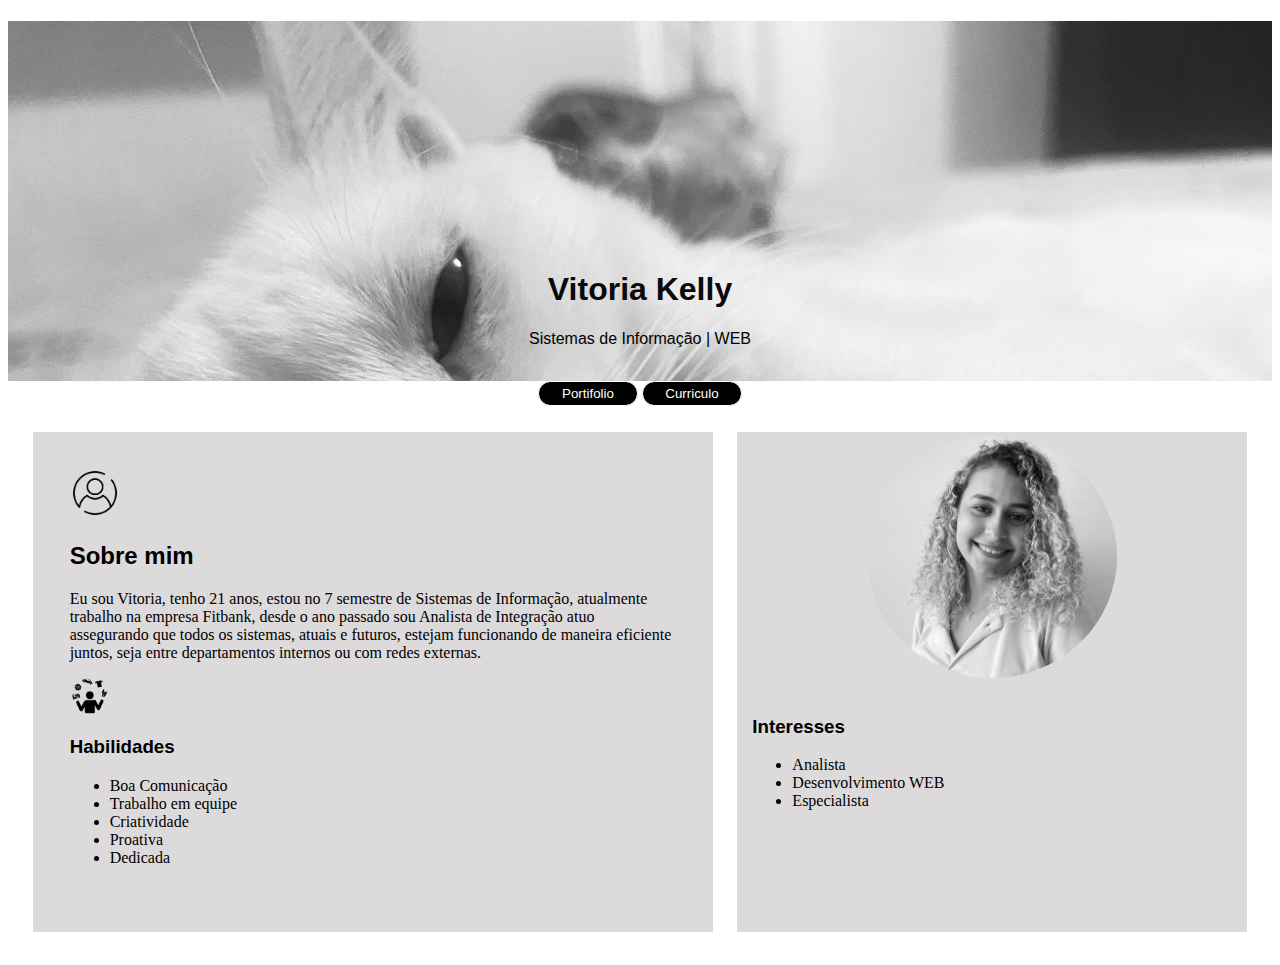
<file: index.html>
<!DOCTYPE html>
<html lang="en">

<head>
    <meta charset="UTF-8">
    <meta name="viewport" content="width=device-width, initial-scale=1.0">
    <title>Home</title>
    <link href="./styles/Home.css " rel="stylesheet" />
    <link rel="stylesheet" href="https://cdnjs.cloudflare.com/ajax/libs/font-awesome/4.7.0/css/font-awesome.min.css">
</head>

<body>
    <header class="header">
        <div class="container">
            <h1 class="title">Vitoria Kelly</h1>
            <p class="subtitle">Sistemas de Informação | WEB</p>
        </div>
    </header>
    <div class="div-buttons">
        <a href='./pages/Portifolio.html'><button class="buttons">Portifolio</button></a>
        <a href='./pages/Curriculo.html'><button class="buttons">Curriculo</button></a>
    </div>
    <div class="content">
        <div class="menu-sobre-mim">
            <img src="./assents/PerfilHome.png" width="50">
            <h2 class="section-title">Sobre mim</h2>
            <p> Eu sou Vitoria, tenho 21 anos, estou no 7 semestre de Sistemas de Informação, atualmente trabalho na
                empresa Fitbank, desde o ano passado sou Analista de Integração atuo assegurando que todos os sistemas,
                atuais e futuros, estejam funcionando de maneira eficiente juntos, seja entre departamentos internos ou
                com redes externas.
            </p>
            <img src="./assents/hobbies-removebg-preview.png" width="40">
            <h3 class="section-title">Habilidades</h3>
            <ul>
                <li>Boa Comunicação</li>
                <li>Trabalho em equipe</li>
                <li>Criatividade</li>
                <li>Proativa</li>
                <li>Dedicada</li>
            </ul>
        </div>
        <div class="profile">
            <div class="photo">
                <img src="./assents/euzinha.jpg" class="photo-profile">
            </div>
            <div class="interests">
                <h3 class="section-title">Interesses</h3>
                <ul>
                    <li>Analista </li>
                    <li>Desenvolvimento WEB</li>
                    <li>Especialista </li>
                </ul>
            </div>
        </div>
    </div>
</body>

</html>
</file>
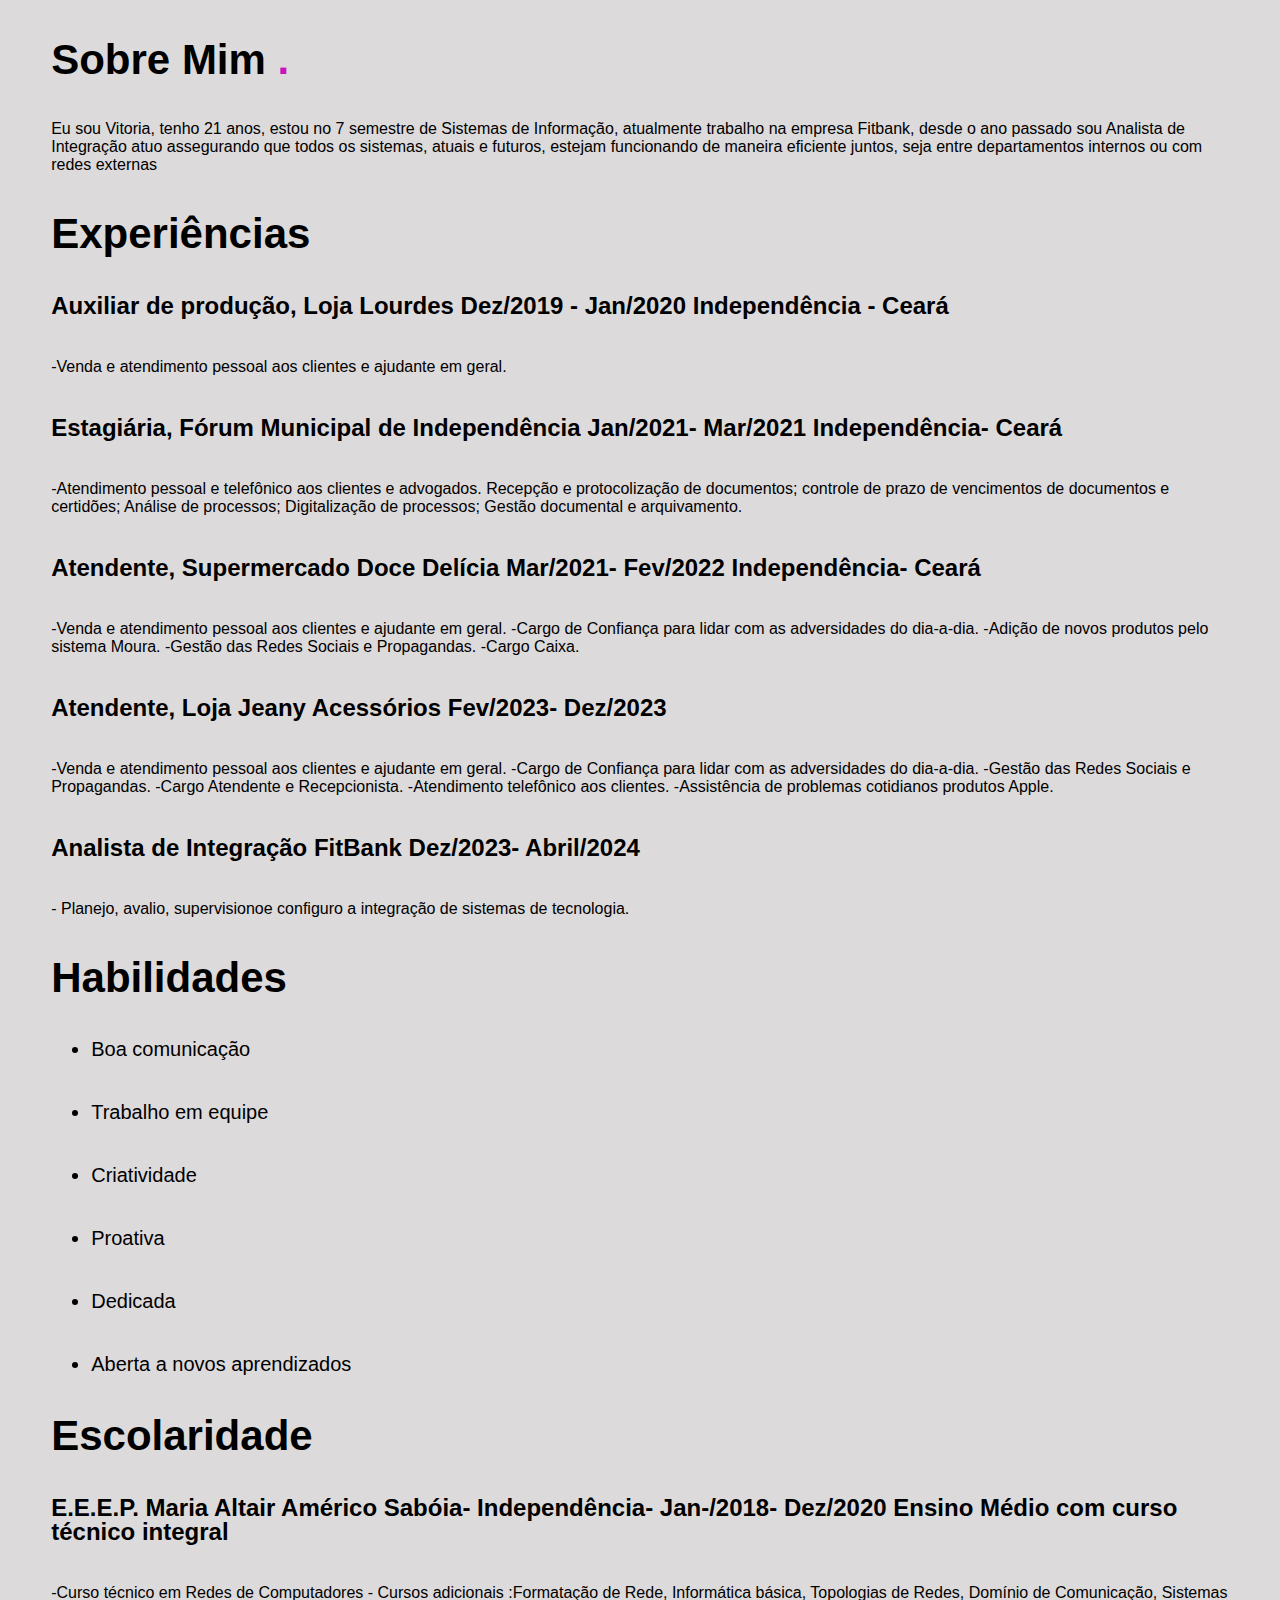
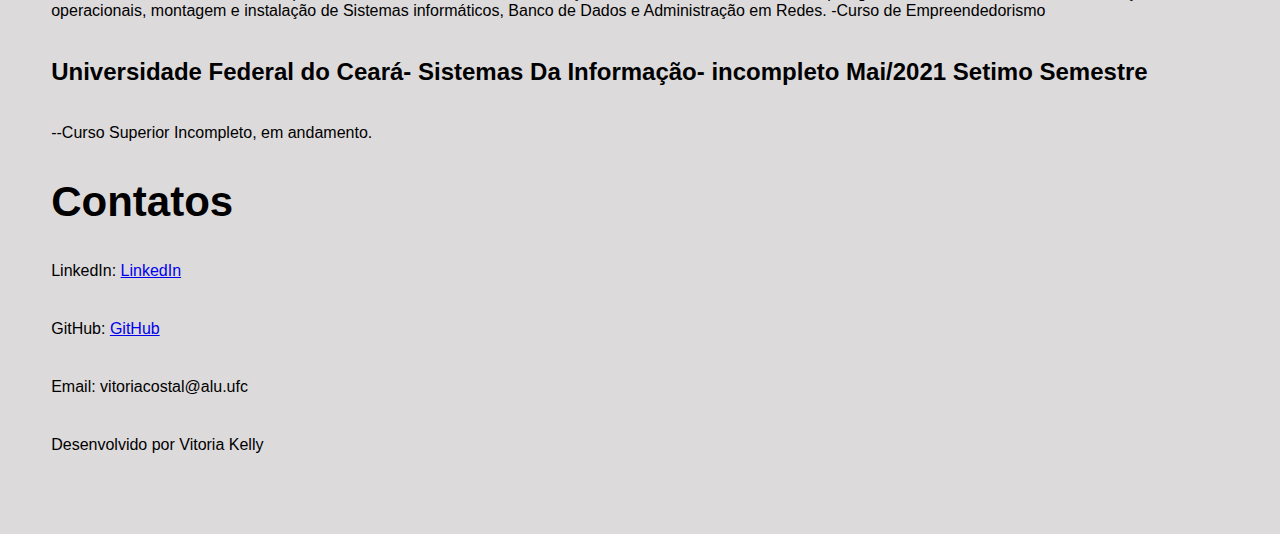
<file: pages/Curriculo.html>
<!DOCTYPE html>
<html lang="en">

<head>
    <meta charset="UTF-8">
    <meta name="viewport" content="width=device-width, initial-scale=1.0">
    <link rel="stylesheet" href="../styles/Curriculo.css">
    <title>Curriculo</title>
</head>

<body>
    <main>
        <section class="top-site">
            <div class="interface">
                <div class="flex">
                    <div class="text">
                        <h1>Sobre Mim <span>.</span></h1>
                        <p>Eu sou Vitoria, tenho 21 anos, estou no 7 semestre de Sistemas de Informação, atualmente
                            trabalho na empresa Fitbank, desde o ano passado sou Analista de Integração atuo assegurando
                            que todos os sistemas, atuais e futuros, estejam funcionando de maneira eficiente juntos,
                            seja entre departamentos internos ou com redes externas</p>
                    </div>
                </div>
                <div class="text">
                    <h2>Experiências</h2>
                    <h4>Auxiliar de produção, Loja Lourdes Dez/2019 - Jan/2020 Independência - Ceará </h4>
                    <p> -Venda e atendimento pessoal aos clientes e ajudante em geral.</p>

                    <h4>Estagiária, Fórum Municipal de Independência Jan/2021- Mar/2021
                        Independência- Ceará</h4>

                    <p>-Atendimento pessoal e telefônico aos clientes e advogados.
                        Recepção e protocolização de documentos;
                        controle de prazo de vencimentos de documentos e certidões;
                        Análise de processos;
                        Digitalização de processos;
                        Gestão documental e arquivamento.</p>
                    <h4> Atendente, Supermercado Doce Delícia Mar/2021- Fev/2022
                        Independência- Ceará</h4>

                    <p> -Venda e atendimento pessoal aos clientes e ajudante em geral.
                        -Cargo de Confiança para lidar com as adversidades do dia-a-dia.
                        -Adição de novos produtos pelo sistema Moura.
                        -Gestão das Redes Sociais e Propagandas.
                        -Cargo Caixa.</p>

                    <h4>
                        Atendente, Loja Jeany Acessórios Fev/2023- Dez/2023</h4>

                    <p> -Venda e atendimento pessoal aos clientes e ajudante em geral.
                        -Cargo de Confiança para lidar com as adversidades do dia-a-dia.
                        -Gestão das Redes Sociais e Propagandas.
                        -Cargo Atendente e Recepcionista.
                        -Atendimento telefônico aos clientes.
                        -Assistência de problemas cotidianos produtos Apple. </p>
                    <h4>Analista de Integração FitBank Dez/2023- Abril/2024</h4>
                    <p> - Planejo, avalio, supervisionoe configuro a integração de sistemas de tecnologia.</p>
                </div>
                <div class="text">
                    <h2>Habilidades</h2>
                    <ul>
                        <li>Boa comunicação</li>
                        <li>Trabalho em equipe</li>
                        <li>Criatividade</li>
                        <li>Proativa</li>
                        <li>Dedicada</li>
                        <li>Aberta a novos aprendizados</li>

                    </ul>
                </div>
                <div class="text">
                    <h2>Escolaridade</h2>
                    <h4>E.E.E.P. Maria Altair Américo Sabóia- Independência- Jan-/2018- Dez/2020
                        Ensino Médio com curso técnico integral
                    </h4>

                    <p>-Curso técnico em Redes de Computadores
                        - Cursos adicionais :Formatação de Rede, Informática básica, Topologias de Redes, Domínio de
                        Comunicação, Sistemas operacionais, montagem e instalação de Sistemas informáticos, Banco de
                        Dados e Administração em Redes.
                        -Curso de Empreendedorismo
                    </p>

                    <h4>Universidade Federal do Ceará- Sistemas Da Informação- incompleto Mai/2021
                        Setimo Semestre

                    </h4>

                    <p>--Curso Superior Incompleto, em andamento.


                    </p>
                </div>
                <div class="text">
                    <h2>Contatos</h2>
                    <p>LinkedIn: <a href="https://www.linkedin.com/in/vitoria-kelly-18928b208/" target="_blank"
                            class="button">LinkedIn</a></p>
                    <p>GitHub: <a href="https://github.com/vitoriakelly" target="_blank" class="button">GitHub</a></p>
                    <p>Email: vitoriacostal@alu.ufc </p>
                    <p>Desenvolvido por Vitoria Kelly</p>
                </div>
            </div>
        </section>
    </main>
</body>

</html>
</file>
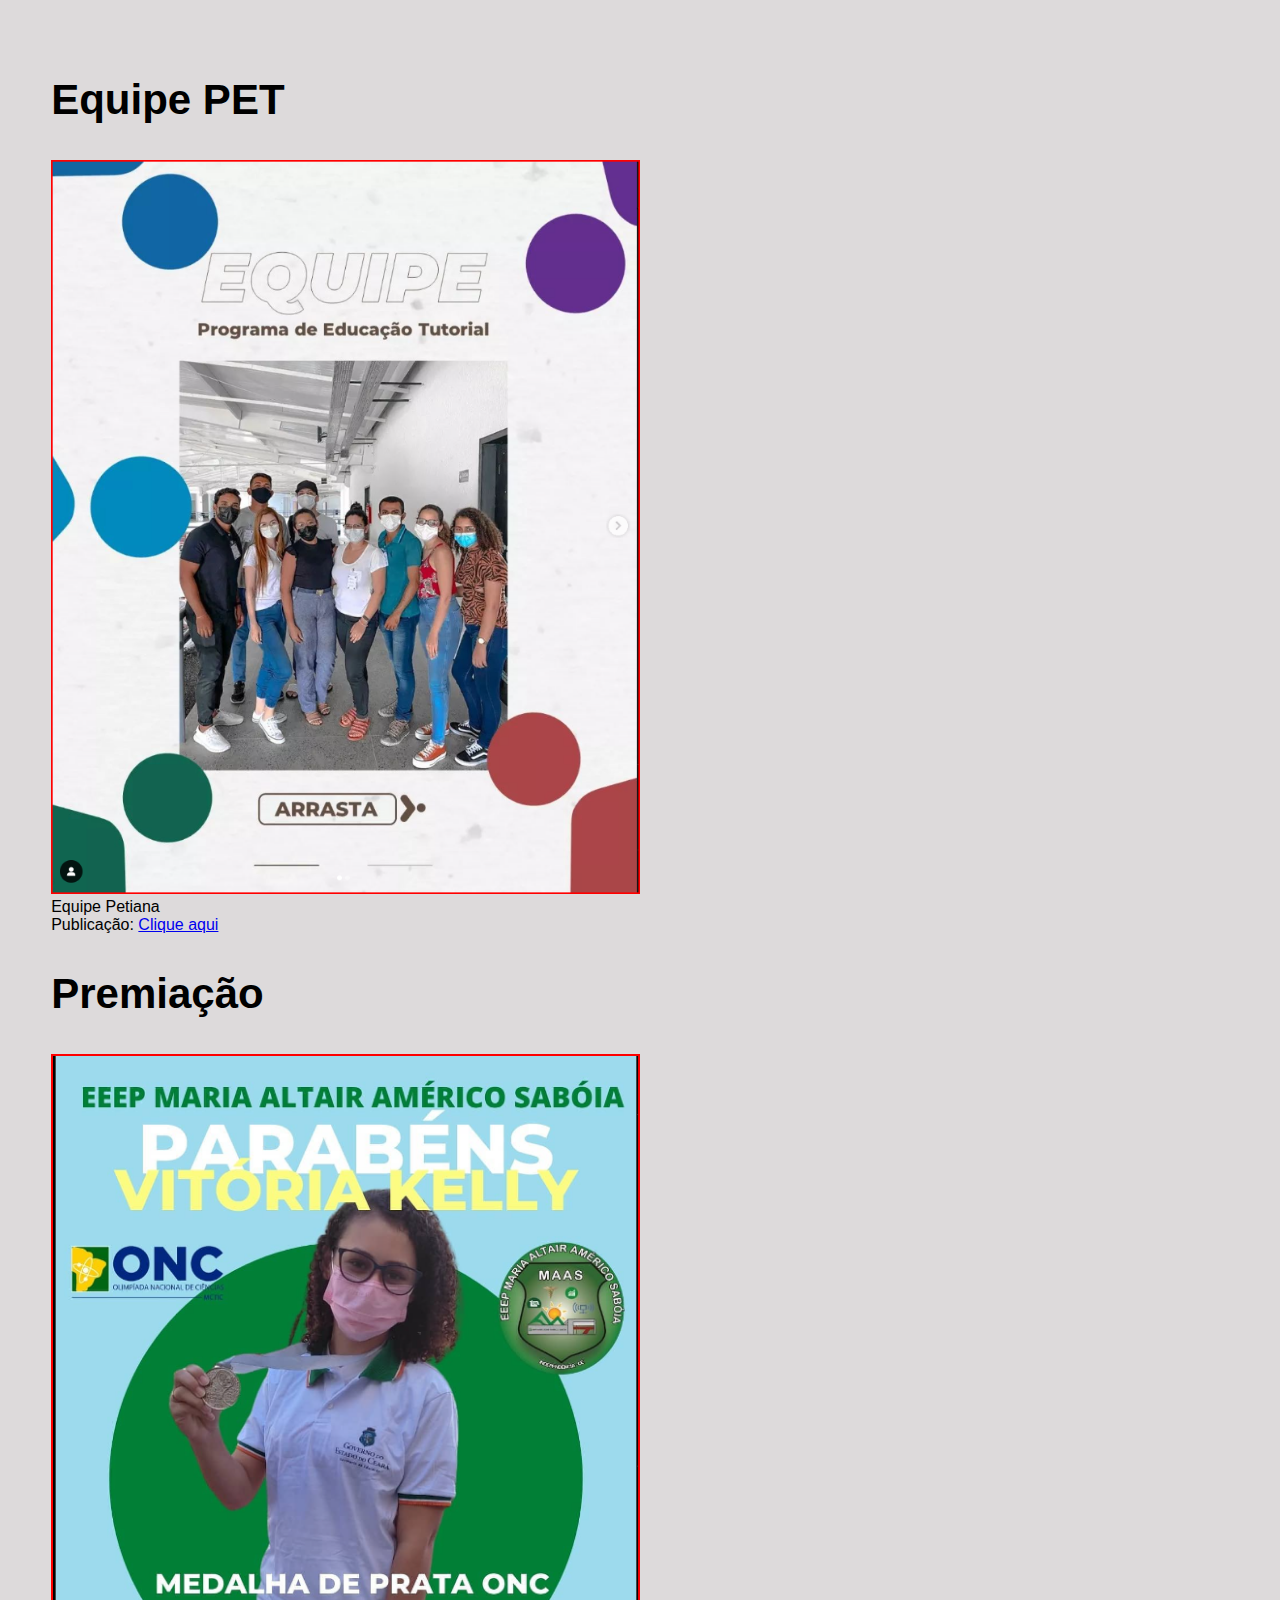
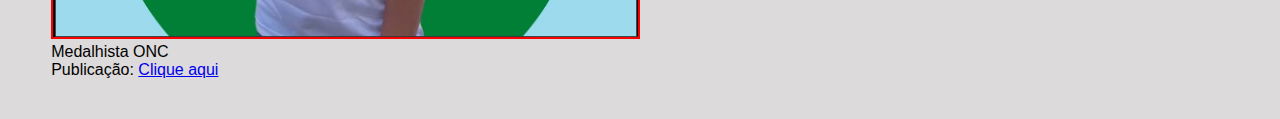
<file: pages/Portifolio.html>
<!DOCTYPE html>
<html lang="en">

<head>
    <meta charset="UTF-8">
    <meta name="viewport" content="width=device-width, initial-scale=1.0">
    <link rel="stylesheet" href="../styles/Portifolio.css">
    <title>Portifolio</title>
</head>

<body>
    <main>
        <section class="top-site">
            <div class="interface">
                <h1>Equipe PET</h1>
                <div class="img-top-site">
                    <img src="../assents/EquipePET.png" alt="Perfil">
                </div>
                <p>
                    Equipe Petiana
                </p>
                <p>Publicação: <a href="https://www.instagram.com/p/CbOTbkPs7ba/?igsh=b2ppbW90ZmUwcHFm" target="_blank"
                        class="button">Clique aqui</a></p>

            </div>

            <div class="interface">
                <h1>Premiação</h1>
                <div class="img-top-site">
                    <img src="../assents/medalha.png" alt="Perfil">
                </div>
                <p>
                    Medalhista ONC
                </p>
                <p>Publicação: <a href="https://www.instagram.com/p/CQv5gQwstgf/?igsh=a2ZiOHBtZm9iZmFn" target="_blank"
                        class="button">Clique aqui</a></p>
            </div>

           
        </section>
    </main>
</body>

</html>
</file>
<file: styles/Home.css>
.header {
    background-image: url("../assents/papa.jpg");
    height: 40vh;
    width: 100%;
    justify-content: center;
    text-align: center;
}

.container {
    position: relative;
    top: 80%;
    transform: translateY(-50%);
    text-align: center;
}

.content {
    justify-content: space-between;
    display: inline-block;
    flex-direction: row;
    display: flex;
    padding: 2%;
    height: 500px;
}

.menu-sobre-mim {
    background: rgb(221, 218, 219);
    width: 50%;
    padding: 3%;
}

.title {
    color: rgb(10, 10, 10);
    font-size: 2em;
    font-family: 'Franklin Gothic Medium', 'Arial Narrow', Arial, sans-serif;
}

.subtitle {
    color: rgb(0, 0, 0);
    font-family: 'Franklin Gothic Medium', 'Arial Narrow', Arial, sans-serif;
    font-size: 1em;
}

.profile {
    background: rgb(221, 218, 219);
    width: 42%;
    flex-direction: column;
    height: 500px;
}

.section-title {
    font-family: 'Gill Sans', 'Gill Sans MT', Calibri, 'Trebuchet MS', sans-serif
}

.section-title {
    font-family: 'Gill Sans', 'Gill Sans MT', Calibri, 'Trebuchet MS', sans-serif
}

.photo-profile {
    width: 250px;
    height: auto;
    max-width: 100%;
    border-radius: 50%;
}

.photo {
    height: 250px;
    text-align: center;
    display: flex;
    justify-content: center;
    align-items: center;
}

.interests {
    padding: 3%;
    height: 200px;
}

.div-buttons {
    text-align: center;
}

.buttons {
    border:  solid 1px rgb(255, 255, 255);
    border-radius: 20px;
    color: white;
    background-color: black;
    transition: background-color 0.5s ease, color 0.5s ease, transform 0.5s ease;
    width: 100px;
    height: 25px;
}

@media screen and (max-width: 1000px) {
    .content {
        flex-direction: column;
        height: 1000px;
    }

    .menu-sobre-mim {
        width: 95%;

    }

    .profile {
        width: 100%;
    }
}
</file>
<file: styles/Curriculo.css>
* {
    margin: 0;
    padding: 0;
    box-sizing: border-box;
    font-family: 'Poppins', sans-serif;
}

body {
    background: rgb(221, 218, 219);
    height: 100vh;
}

.flex {
    display: flex;
}

.interface {
    max-width: 1280px;
    margin: 0 auto;
}


section.top-site {
    padding: 40px 4%;
}

section.top-site .flex {
    align-items: center;
    justify-content: center;
    gap: 90px;
}

.top-site h1 {
    color: black;
    font-size: 42px;
    line-height: 40px;
}

.top-site h2 {
    color: black;
    font-size: 42px;
    line-height: 40px;
}

.top-site h4 {
    color: black;
    margin: 40px 0;
    font-size: 24px;
    line-height: 24px;
}

.top-site .text h1 span {
    color: rgb(202, 20, 187);
}

.top-site .text p {
    color: black;
    margin: 40px 0;
}

.top-site .text li {
    color: black;
    font-size: 20px;
    margin: 40px;
}

.top-site img {
    position: relative;
    height: auto;
    width: 50%;
}
</file>
<file: styles/Portifolio.css>
* {
    margin: 0;
    padding: 0;
    box-sizing: border-box;
    font-family: 'Poppins', sans-serif;
}

.interface {
    max-width: 1280px;
    margin: 0 auto;
}

body {
    background: rgb(221, 218, 219);
    height: 100vh;
}

.top-site img {
    position: relative;
    height: auto;
    width: 50%;
} 

section.top-site {
    padding: 40px 4%;
}

.top-site h1 {
    color: black;
    font-size: 42px;
    line-height: 40px;
    margin: 40px 0;
}

.top-site .text p {
    color: black;
    margin: 40px 0;
}
</file>
